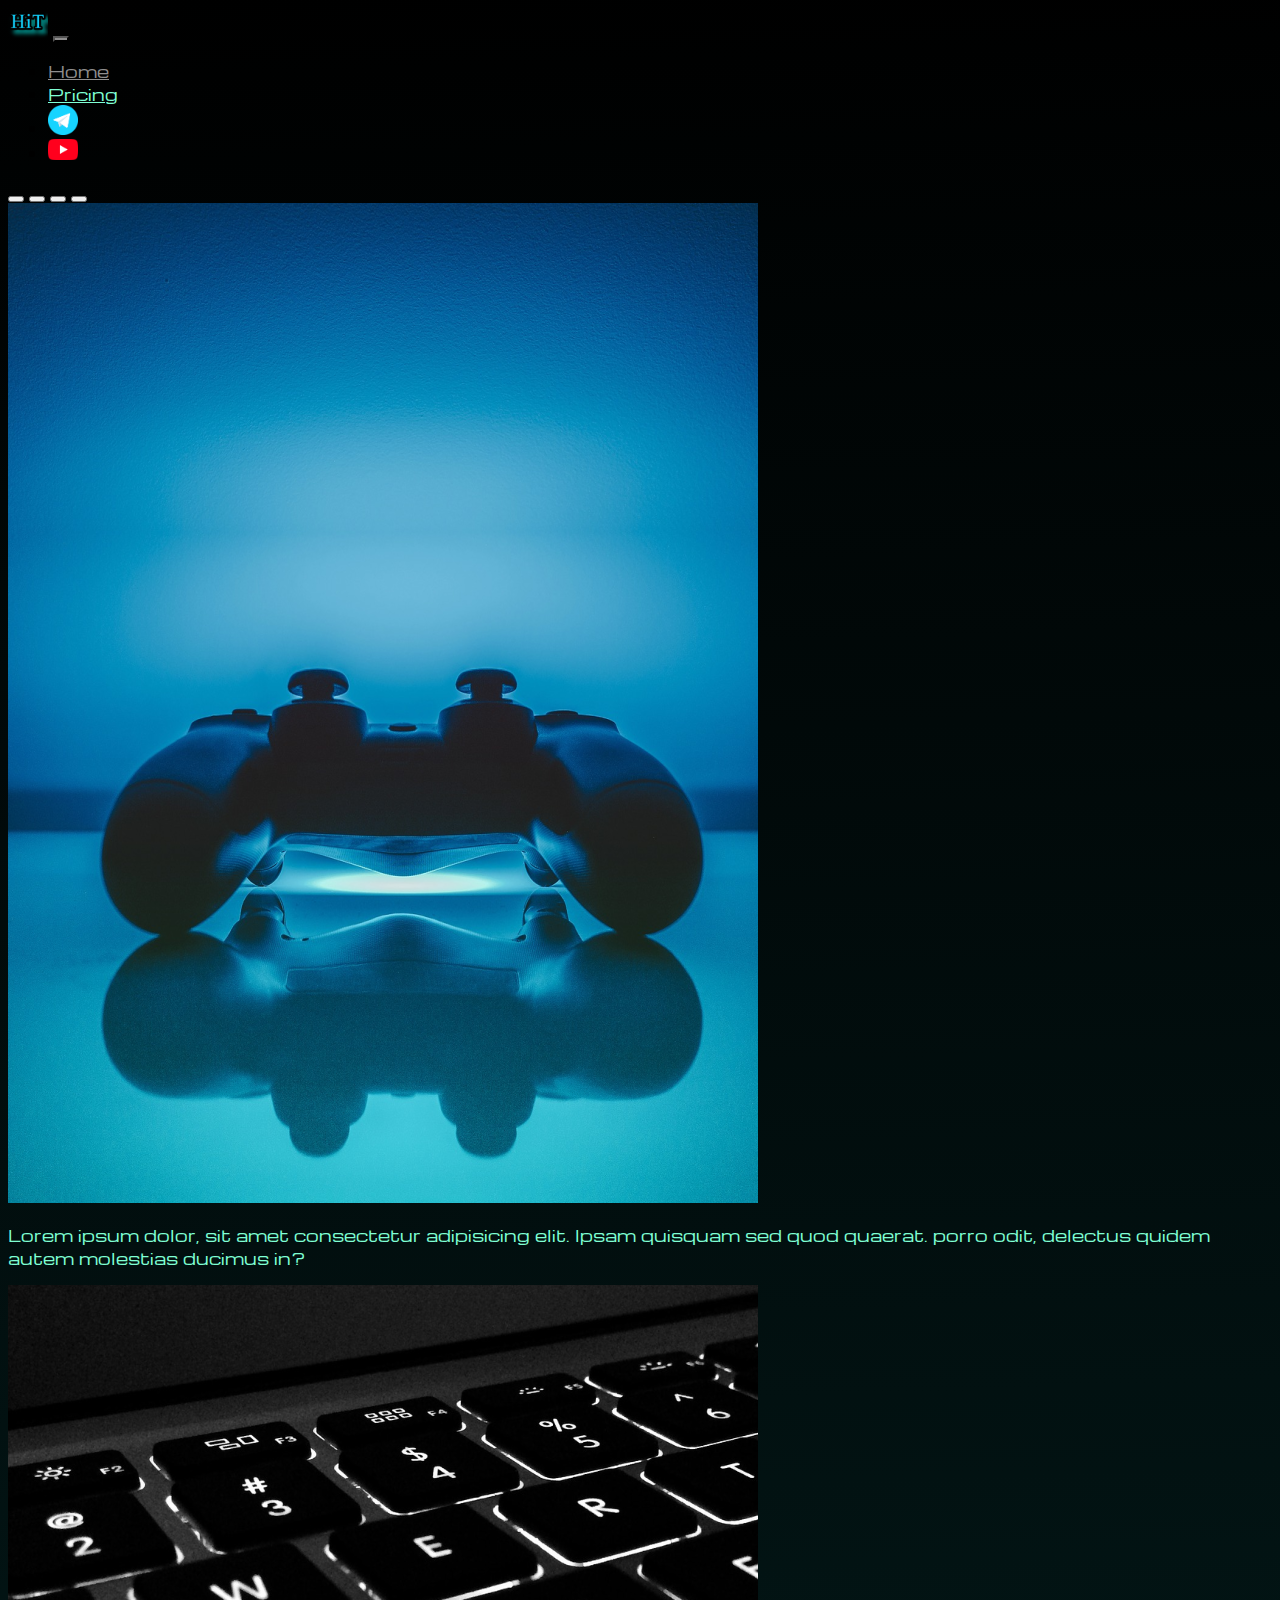
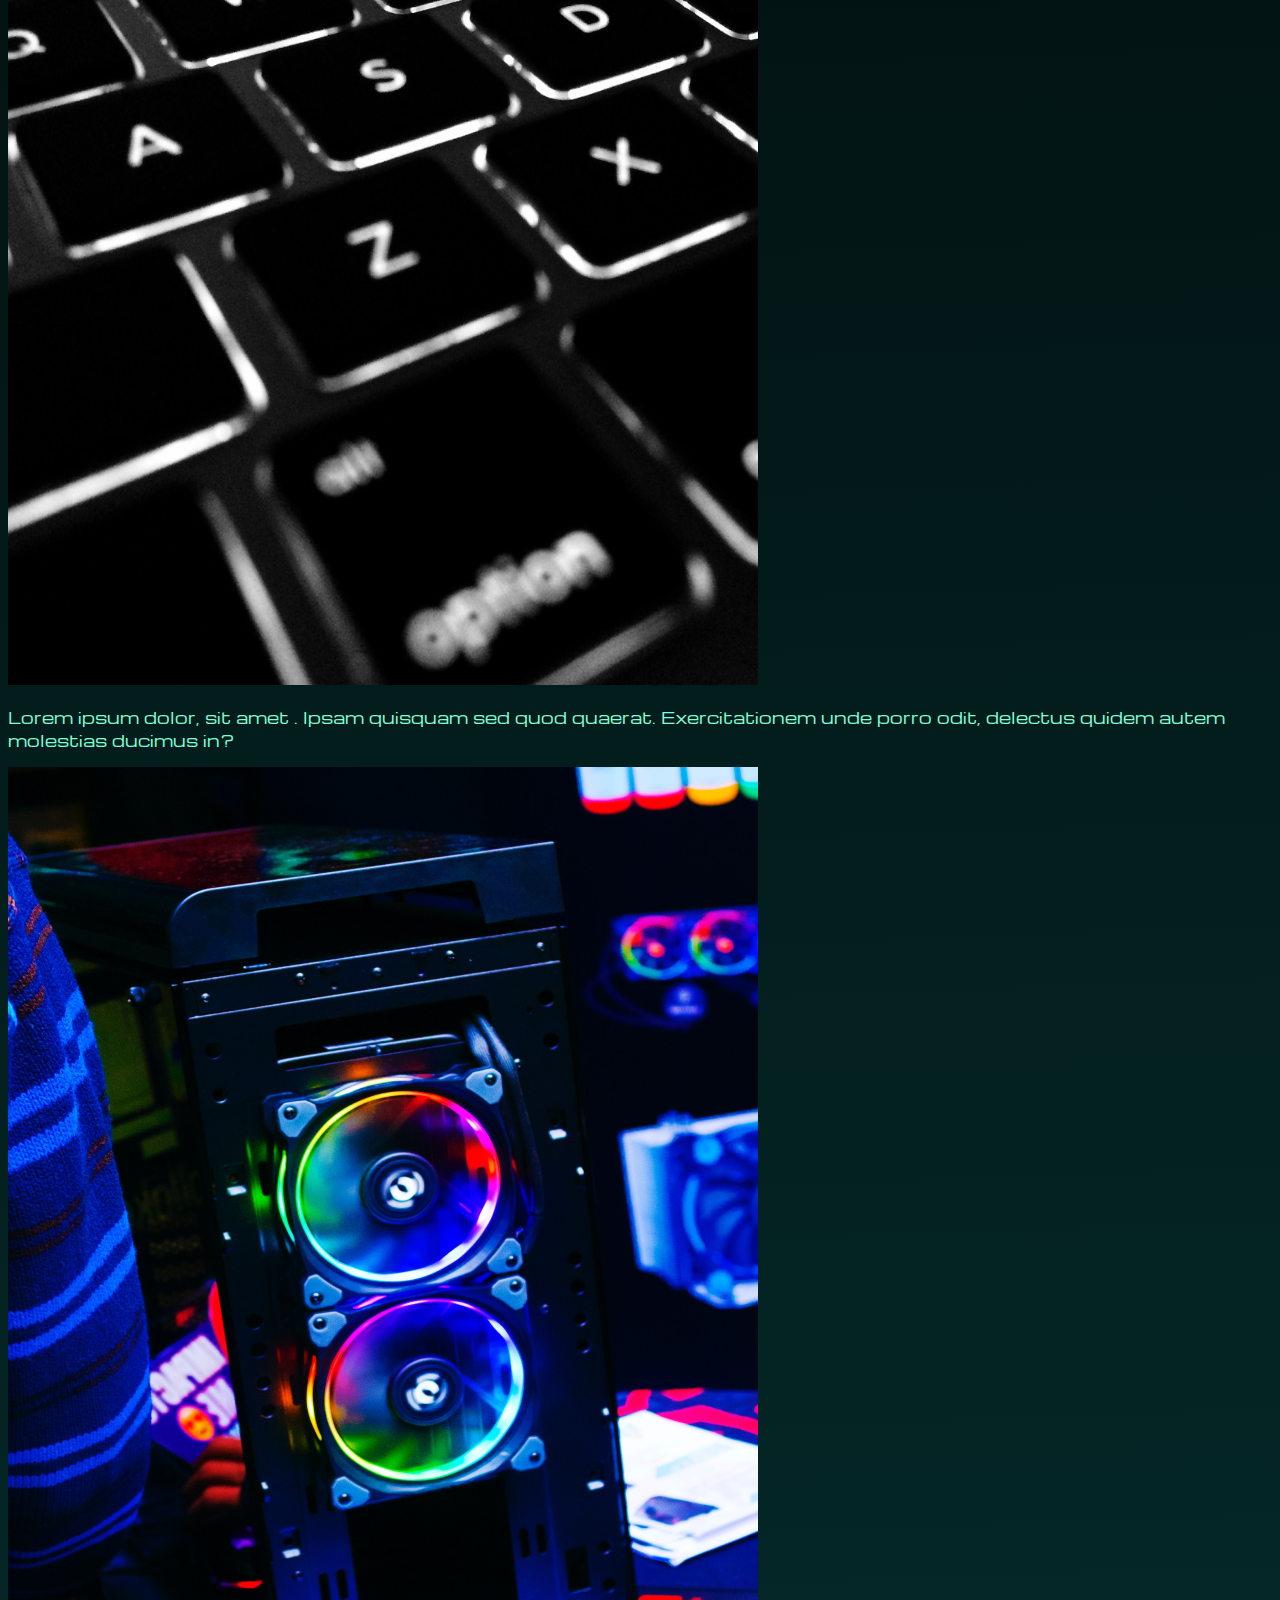
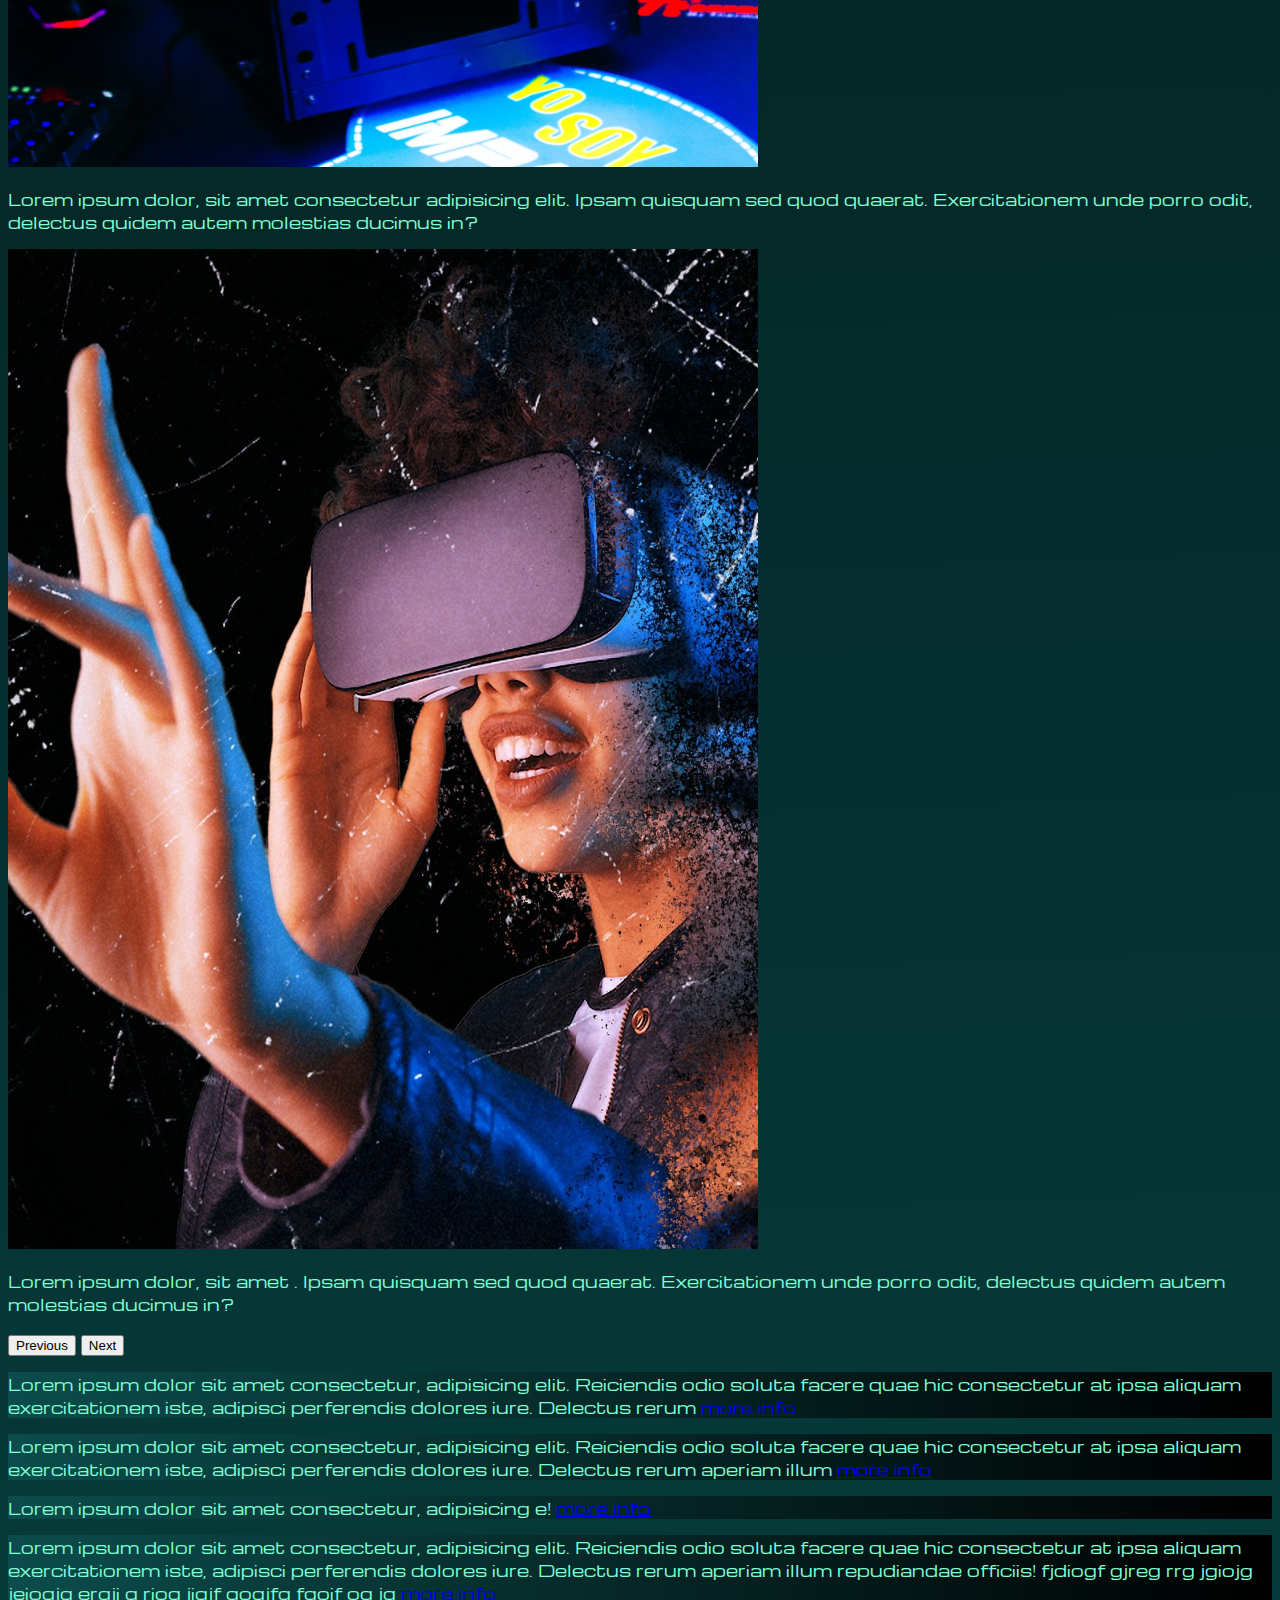
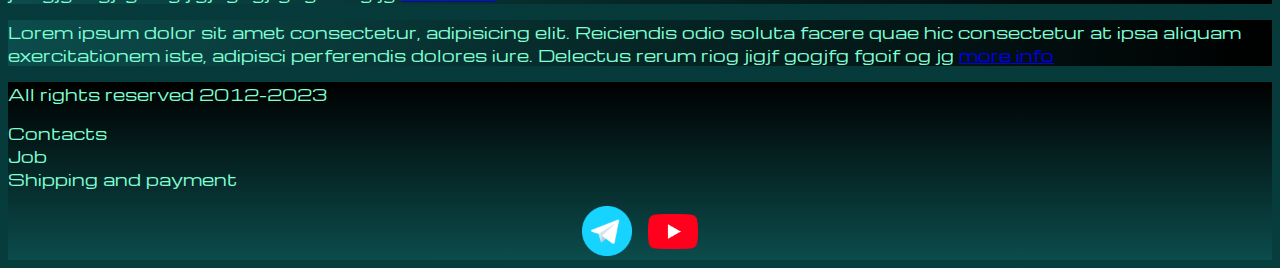
<file: index.html>
<!DOCTYPE html>
<html lang="en">

<head>
  <meta charset="UTF-8">
  <meta http-equiv="X-UA-Compatible" content="IE=edge">
  <meta name="viewport" content="width=device-width, initial-scale=1.0">
  <link href="https://cdn.jsdelivr.net/npm/bootstrap@5.2.3/dist/css/bootstrap.min.css" rel="stylesheet"
    integrity="sha384-rbsA2VBKQhggwzxH7pPCaAqO46MgnOM80zW1RWuH61DGLwZJEdK2Kadq2F9CUG65" crossorigin="anonymous">
  <link rel="stylesheet" href="sourse/styles/mycss.css">
  <title>PC</title>

</head>

<body>
  <header>
    <nav class="navbar navbar-expand-lg bg-dark">
      <div class="container-fluid">
        <a class="navbar-brand" href="index.html"><img src="sourse/files/logo.png" alt=""></a>
        <button class="navbar-toggler" type="button" data-bs-toggle="collapse" data-bs-target="#navbarNav"
          aria-controls="navbarNav" aria-expanded="false" aria-label="Toggle navigation">
          <span class="navbar-toggler-icon"></span>
        </button>
        <div class="collapse navbar-collapse" id="navbarNav">
          <ul class="navbar-nav">
            <li class="nav-item">
              <a class="nav-link active" aria-current="page" href="index.html">Home</a>
            </li>
            <li class="nav-item">
              <a class="nav-link" href="pricing.html">Pricing</a>
            </li>
            <li class="nav-item">
              <a class="nav-link" href="pricing.html">
                <img style="width: 30px;" src="sourse/images/tg.png" alt="telegram">
              </a>
            </li>
            <li class="nav-item">
              <a class="nav-link" href="pricing.html">
                <img style="width: 30px;" src="sourse/images/yt.png" alt="youtube">
              </a>
            </li>
          </ul>
        </div>
      </div>
    </nav>
  </header>

  <section>
    <div class="container-fluid mt-4">
      <div class="row">
        <div class="col-lg-1">
        </div>

        <div class="col-lg-8">
          <div class="row">
            <div id="carouselExampleIndicators" class="carousel slide" data-bs-ride="true">
              <div class="carousel-indicators">
                <button type="button" data-bs-target="#carouselExampleIndicators" data-bs-slide-to="0" class="active"
                  aria-current="true" aria-label="Slide 1"></button>
                <button type="button" data-bs-target="#carouselExampleIndicators" data-bs-slide-to="1"
                  aria-label="Slide 2"></button>
                <button type="button" data-bs-target="#carouselExampleIndicators" data-bs-slide-to="2"
                  aria-label="Slide 3"></button>
                <button type="button" data-bs-target="#carouselExampleIndicators" data-bs-slide-to="3"
                  aria-label="Slide 4"></button>
              </div>
              <div class="carousel-inner">
                <div class="carousel-item active">
                  <div class="d-block w-100">
                    <div class="row">
                      <div class="col-lg-6 col-md-6">
                        <img src="sourse/images/controller.png" class="w-100" alt="">
                      </div>
                      <div class="col-lg-6 col-md-6 colorist">
                        <p>Lorem ipsum dolor, sit amet consectetur adipisicing elit. Ipsam quisquam sed quod quaerat.
                          porro odit, delectus quidem autem molestias ducimus in?</p>
                      </div>
                    </div>
                  </div>
                </div>
                <div class="carousel-item">
                  <div class="d-block w-100">
                    <div class="row">
                      <div class="col-lg-6 col-md-6">
                        <img src="sourse/images/acc.png" class="w-100" alt="">
                      </div>
                      <div class="col-lg-6 col-md-6 colorist">
                        <p>Lorem ipsum dolor, sit amet . Ipsam quisquam sed quod quaerat. Exercitationem unde porro
                          odit, delectus quidem autem molestias ducimus in?</p>
                      </div>
                    </div>
                  </div>
                </div>
                <div class="carousel-item">
                  <div class="d-block w-100">
                    <div class="row">
                      <div class="col-lg-6 col-md-6">
                        <img src="sourse/images/gaming pc.png" class="w-100" alt="">
                      </div>
                      <div class="col-lg-6 col-md-6 colorist">
                        <p>Lorem ipsum dolor, sit amet consectetur adipisicing elit. Ipsam quisquam sed quod quaerat.
                          Exercitationem unde porro odit, delectus quidem autem molestias ducimus in?</p>
                      </div>
                    </div>
                  </div>
                </div>
                <div class="carousel-item">
                  <div class="d-block w-100">
                    <div class="row">
                      <div class="col-lg-6 col-md-6">
                        <img src="sourse/images/vr.png" class="w-100" alt="">
                      </div>
                      <div class="col-lg-6 col-md-6 colorist">
                        <p>Lorem ipsum dolor, sit amet . Ipsam quisquam sed quod quaerat. Exercitationem unde porro
                          odit, delectus quidem autem molestias ducimus in?</p>
                      </div>
                    </div>
                  </div>
                </div>

              </div>
              <button class="carousel-control-prev" type="button" data-bs-target="#carouselExampleIndicators"
                data-bs-slide="prev">
                <span class="carousel-control-prev-icon" aria-hidden="true"></span>
                <span class="visually-hidden">Previous</span>
              </button>
              <button class="carousel-control-next" type="button" data-bs-target="#carouselExampleIndicators"
                data-bs-slide="next">
                <span class="carousel-control-next-icon" aria-hidden="true"></span>
                <span class="visually-hidden">Next</span>
              </button>
            </div>
          </div>

        </div>

        <div class="col-lg-3 col-md-12">
          <div class="row px-2">
            <div class="col-md-12 sidebar my-4">
              <p>Lorem ipsum dolor sit amet consectetur, adipisicing elit. Reiciendis odio soluta facere quae hic
                consectetur at ipsa aliquam exercitationem iste, adipisci perferendis dolores iure. Delectus rerum <a
                  href="#">more info</a></p>
            </div>
            <div class="col-md-12 sidebar my-4">
              <p>Lorem ipsum dolor sit amet consectetur, adipisicing elit. Reiciendis odio soluta facere quae hic
                consectetur at ipsa aliquam exercitationem iste, adipisci perferendis dolores iure. Delectus rerum
                aperiam illum <a href="#">more info</a></p>
            </div>
            <div class="col-md-12 sidebar my-4">
              <p>Lorem ipsum dolor sit amet consectetur, adipisicing e! <a href="#">more info</a></p>
            </div>
            <div class="col-md-12 sidebar my-4">
              <p>Lorem ipsum dolor sit amet consectetur, adipisicing elit. Reiciendis odio soluta facere quae hic
                consectetur at ipsa aliquam exercitationem iste, adipisci perferendis dolores iure. Delectus rerum
                aperiam illum repudiandae officiis! fjdiogf gjreg rrg jgiojg jeiogjg ergji g riog jigjf gogjfg fgoif og
                jg <a href="#">more info</a></p>
            </div>
            <div class="col-md-12 sidebar my-4">
              <p>Lorem ipsum dolor sit amet consectetur, adipisicing elit. Reiciendis odio soluta facere quae hic
                consectetur at ipsa aliquam exercitationem iste, adipisci perferendis dolores iure. Delectus rerum
                riog jigjf gogjfg fgoif og jg <a href="#">more info</a></p>
            </div>
          </div>
        </div>

      </div>

    </div>

  </section>

  <footer class="mt-4">
    <div class="conteiner-fluid">
      <div class="row">
        <div class="col-lg-4 col-md-12 footer-text text-center">
          <p>All rights reserved 2012-2023</p>
        </div>
        <div class="col-lg-4 col-md-12 footer-text text-center">
          <p>Contacts<br>Job<br>Shipping and payment</p>
        </div>
        <div class="col-lg-4 col-md-12 media-links">
          <a href=""><img style="width: 50px; margin-inline: 0.5em;" src="sourse/images/tg.png" alt="telegram"></a>
          <a href=""><img style="width: 50px; margin-inline: 0.5em;" src="sourse/images/yt.png" alt="youtube"></a>
        </div>
          
      </div>
    </div>
  </footer>
  <script src="https://cdn.jsdelivr.net/npm/bootstrap@5.2.3/dist/js/bootstrap.bundle.min.js"
    integrity="sha384-kenU1KFdBIe4zVF0s0G1M5b4hcpxyD9F7jL+jjXkk+Q2h455rYXK/7HAuoJl+0I4"
    crossorigin="anonymous"></script>
</body>

</html>
</file>
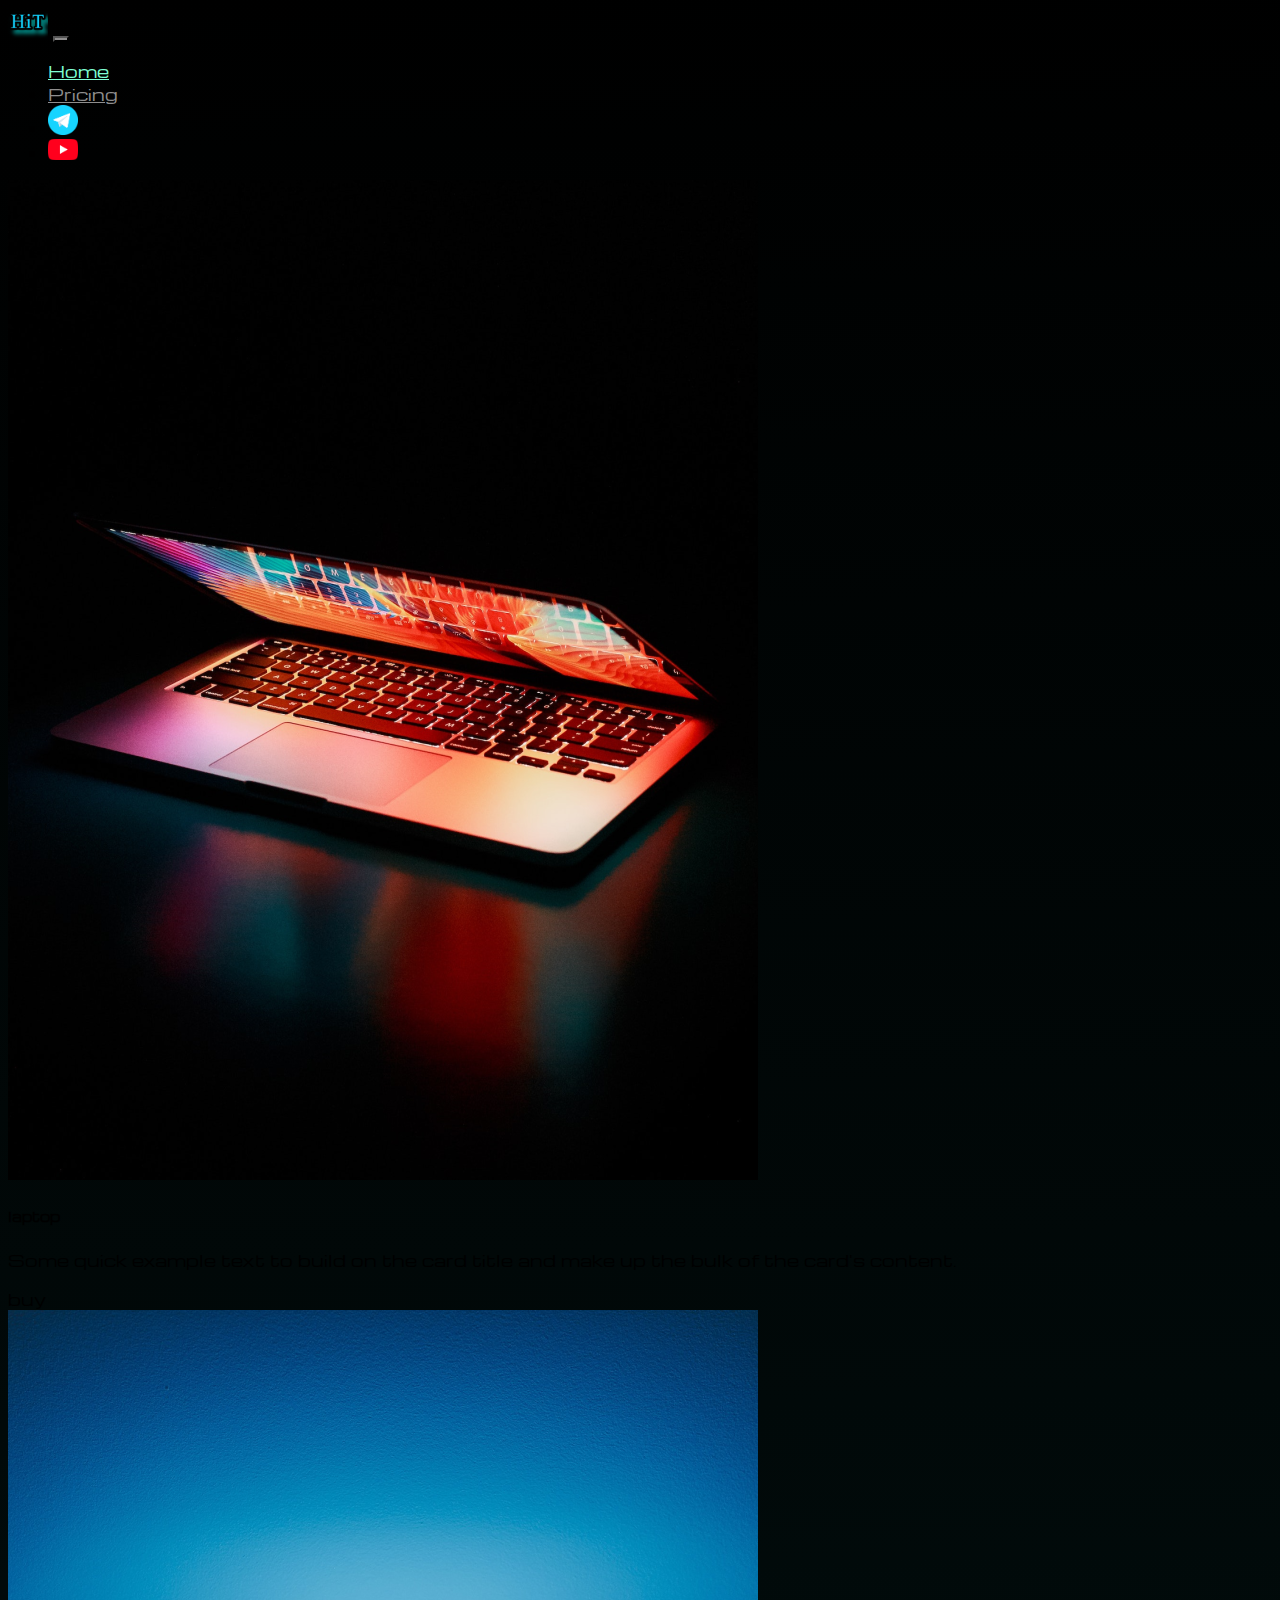
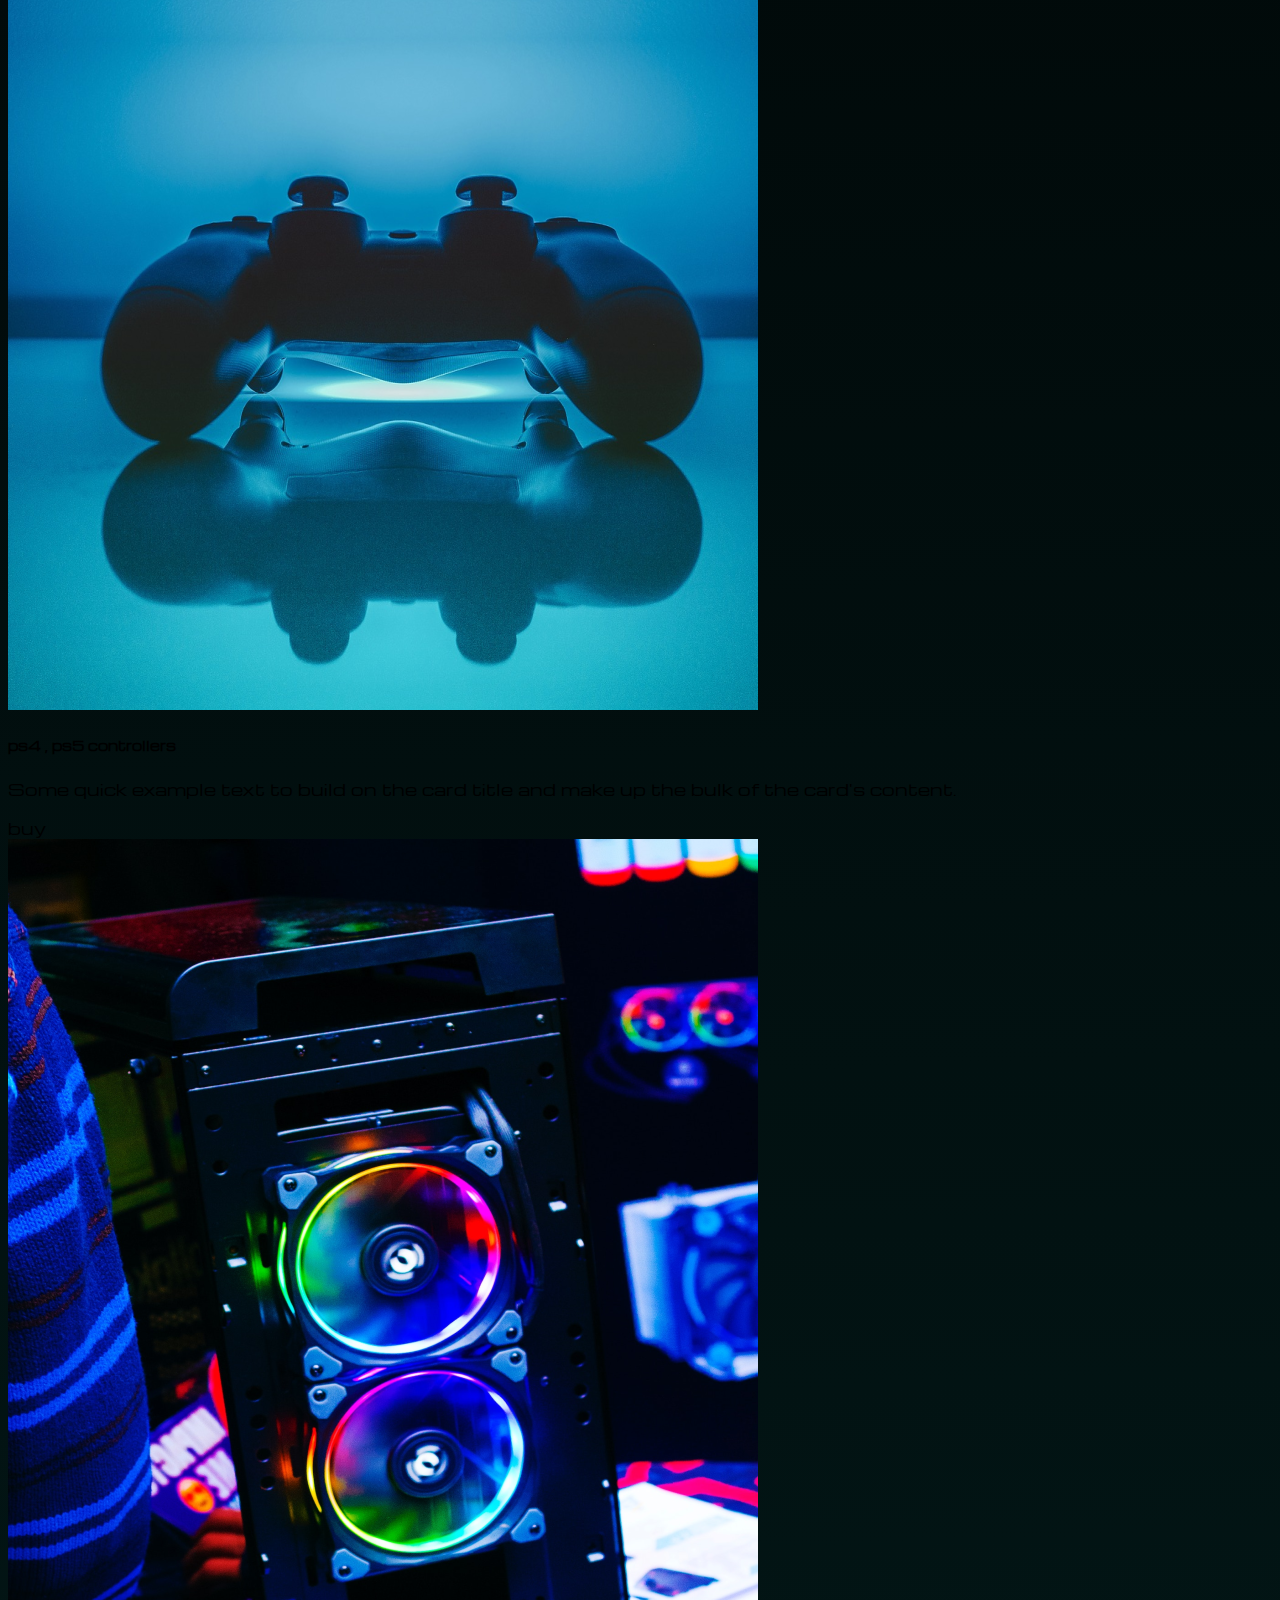
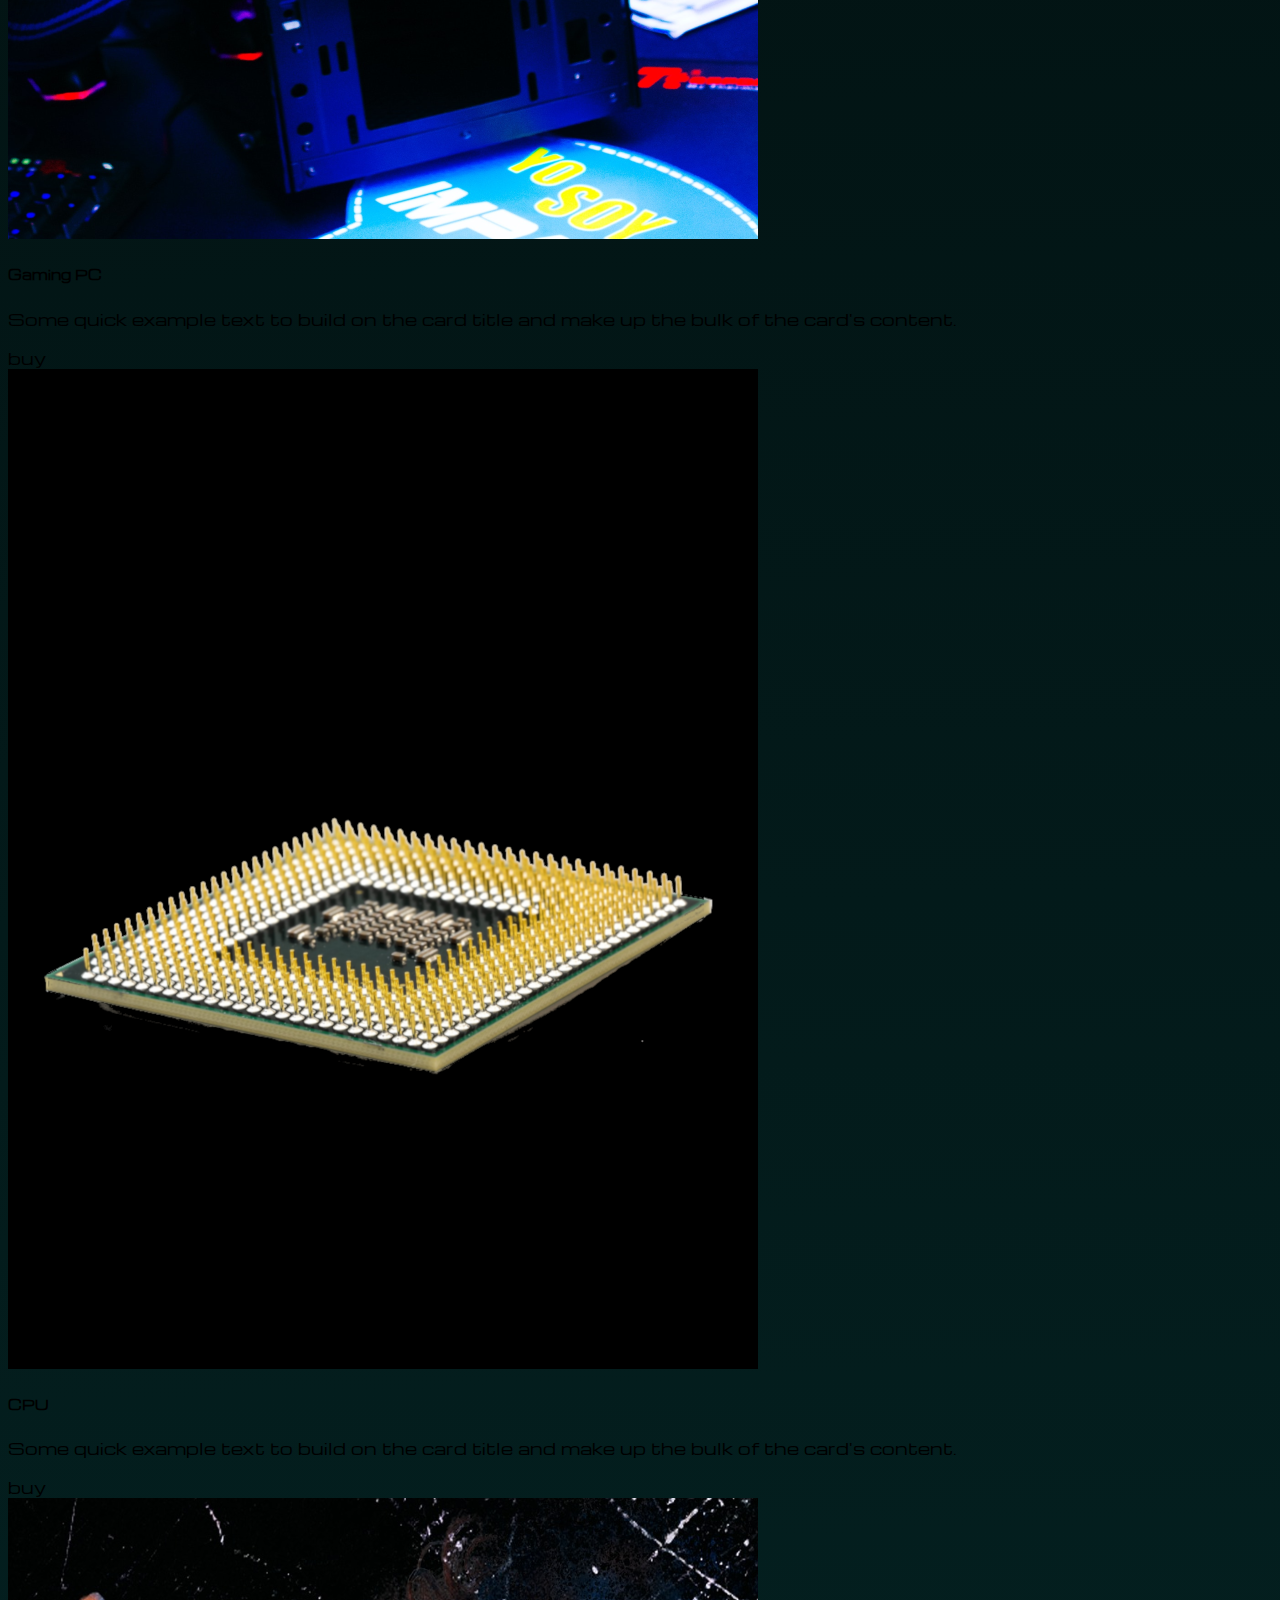
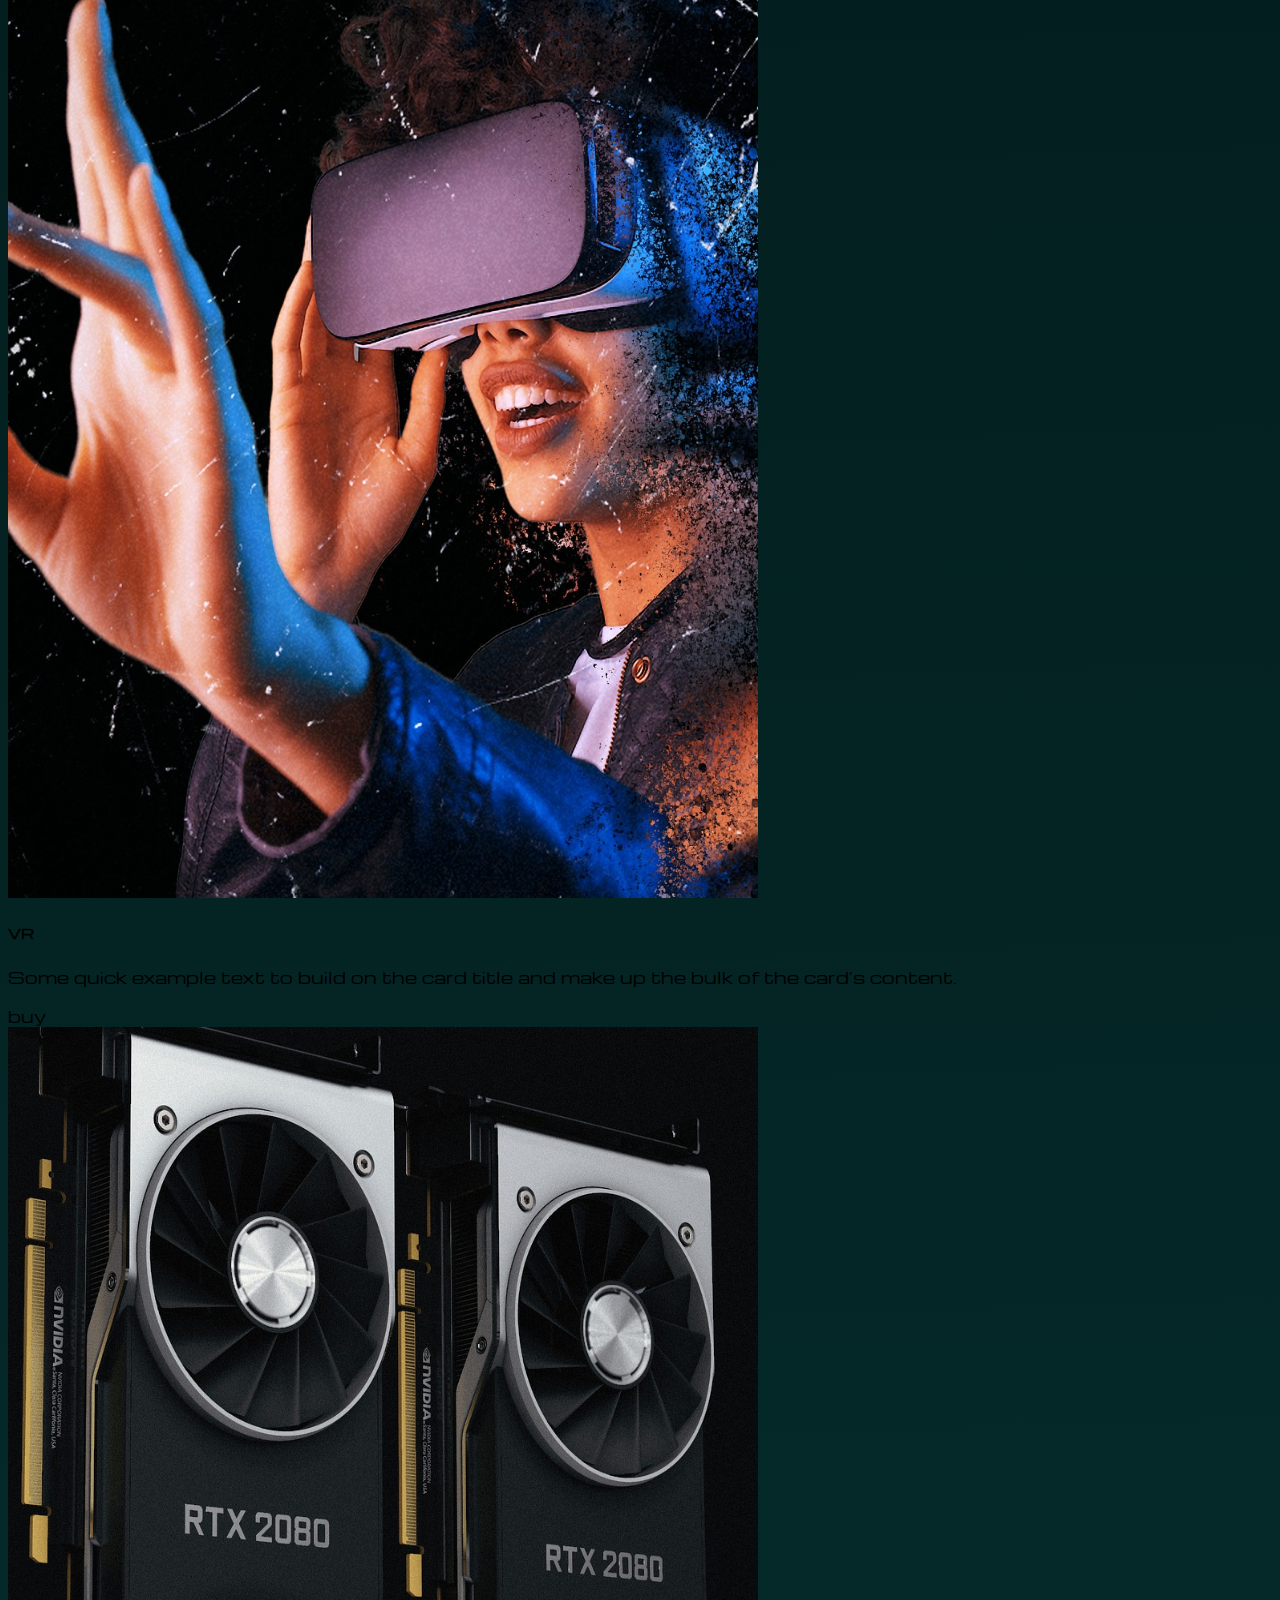
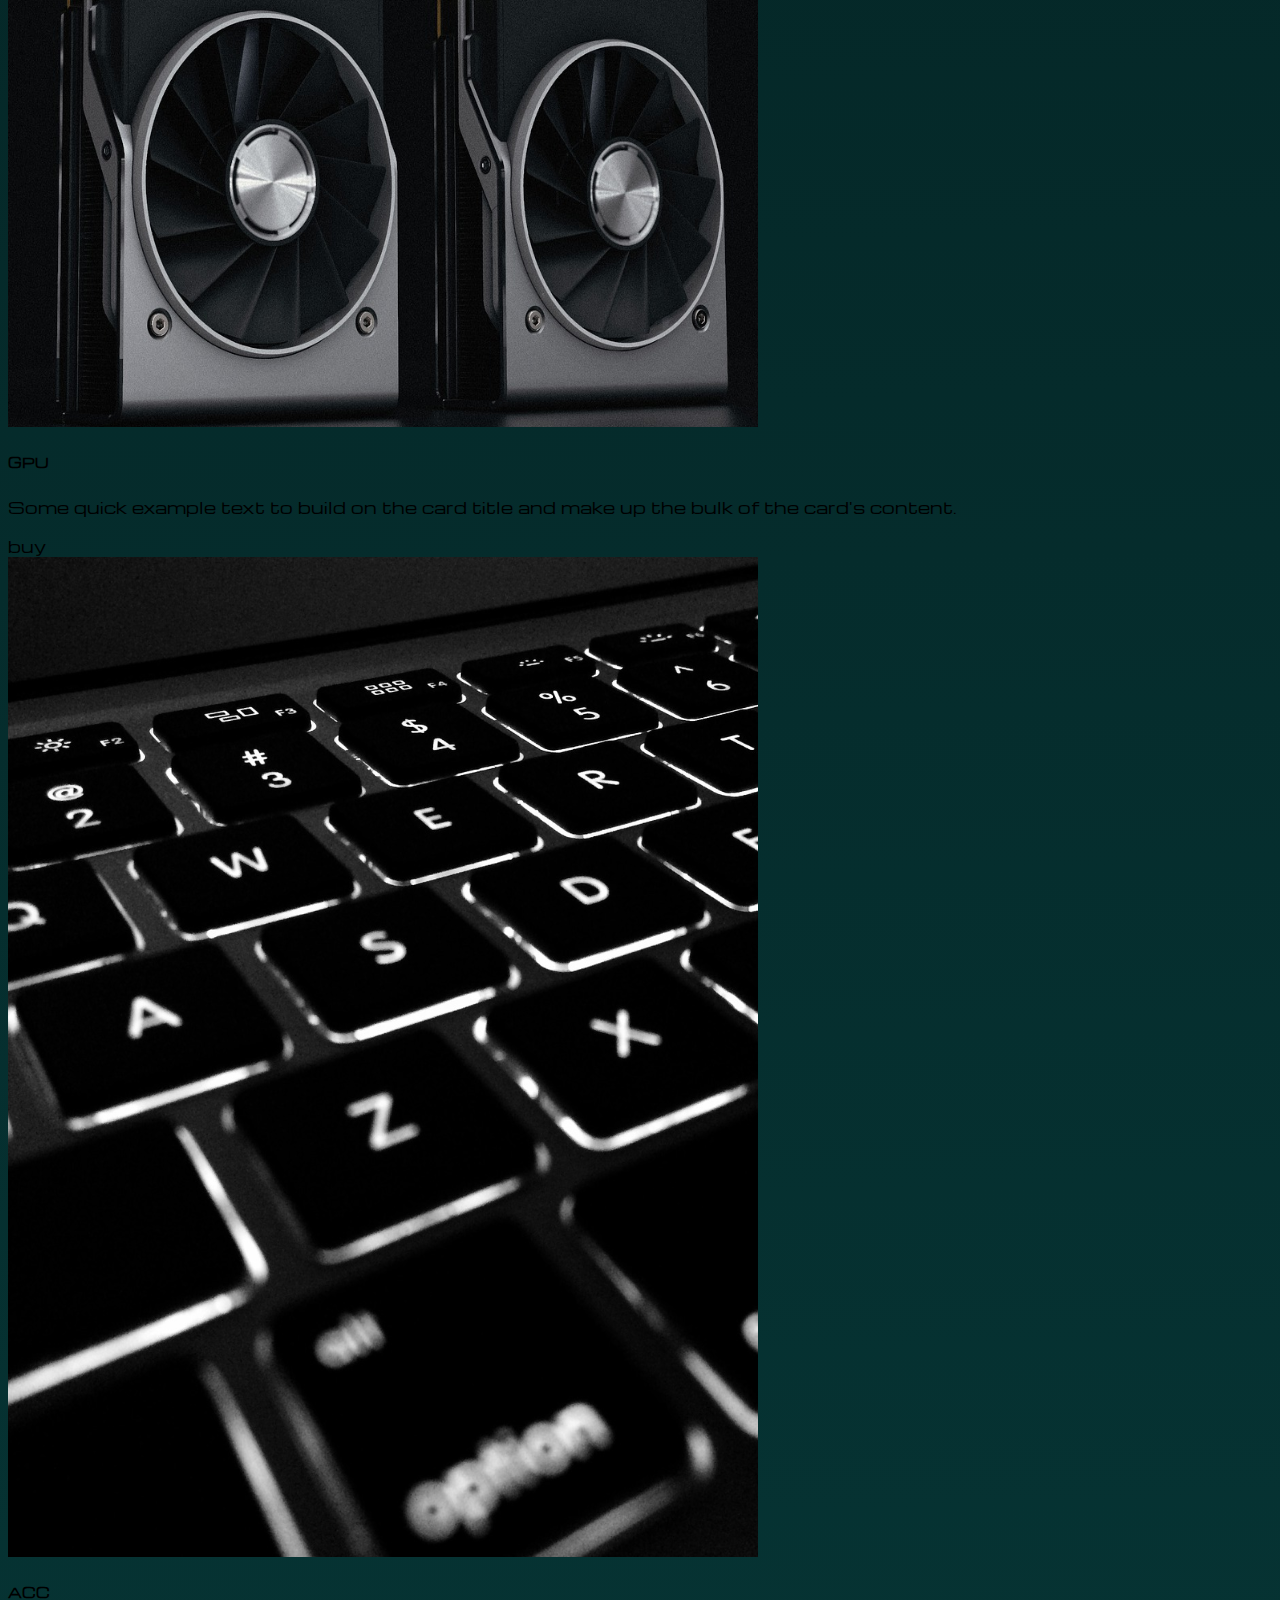
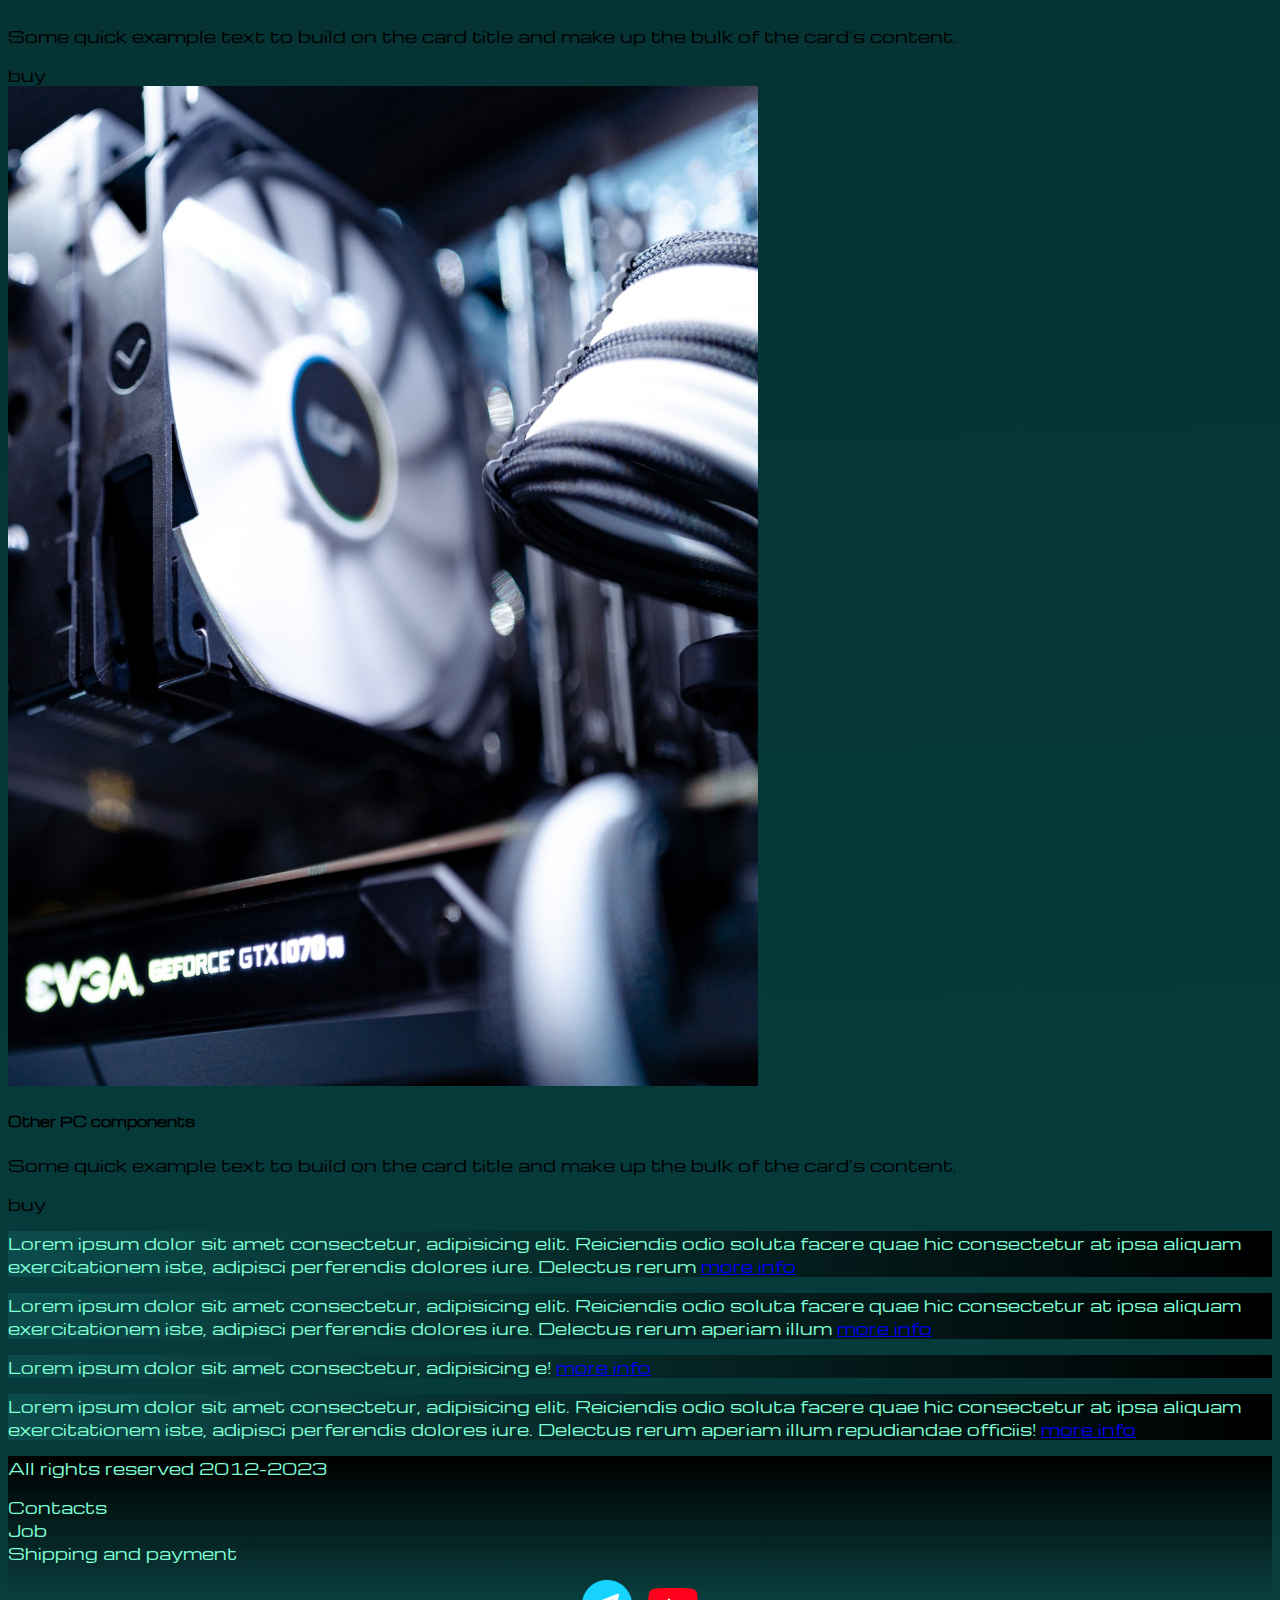
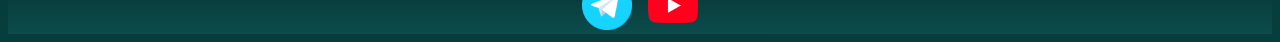
<file: pricing.html>
<!DOCTYPE html>
<html lang="en">

<head>
  <meta charset="UTF-8">
  <meta http-equiv="X-UA-Compatible" content="IE=edge">
  <meta name="viewport" content="width=device-width, initial-scale=1.0">
  <link href="https://cdn.jsdelivr.net/npm/bootstrap@5.2.3/dist/css/bootstrap.min.css" rel="stylesheet"
    integrity="sha384-rbsA2VBKQhggwzxH7pPCaAqO46MgnOM80zW1RWuH61DGLwZJEdK2Kadq2F9CUG65" crossorigin="anonymous">
  <link rel="stylesheet" href="sourse/styles/mycss.css">
  <title>internet market</title>

</head>

<body>
  <header>
    <nav class="navbar navbar-expand-lg bg-dark">
      <div class="container-fluid">
        <a class="navbar-brand" href="index.html"><img src="sourse/files/logo.png" alt=""></a>
        <button class="navbar-toggler" type="button" data-bs-toggle="collapse" data-bs-target="#navbarNav"
          aria-controls="navbarNav" aria-expanded="false" aria-label="Toggle navigation">
          <span class="navbar-toggler-icon"></span>
        </button>
        <div class="collapse navbar-collapse" id="navbarNav">
          <ul class="navbar-nav">
            <li class="nav-item">
              <a class="nav-link" aria-current="page" href="index.html">Home</a>
            </li>
            <li class="nav-item">
              <a class="nav-link active" href="pricing.html">Pricing</a>
            </li>
            <li class="nav-item">
              <a class="nav-link" href="pricing.html">
                <img style="width: 30px;" src="sourse/images/tg.png" alt="telegram">
              </a>
            </li>
            <li class="nav-item">
              <a class="nav-link" href="pricing.html">
                <img style="width: 30px;" src="sourse/images/yt.png" alt="youtube">
              </a>
            </li>
          </ul>
        </div>
      </div>
    </nav>
  </header>
  <section>
    <div class="container-fluid mt-4">
      <div class="row">
        <div class="col-lg-1">
        </div>

        <div class="col-lg-8">
          <div class="row">
            <div class="col-lg-4 col-md-6 mt-4">
              <div class="card">
                <a href="#"><img src="sourse/images/laptop.png" class="card-img-top" alt="laptop"></a>
                <div class="card-body">
                  <h5 class="card-title"><a href="#">laptop</a></h5>
                  <p class="card-text"><a href="#">
                      Some quick example text to build on the card title and make up the bulk of the
                      card's content.
                    </a></p>
                  <a href="#" class="btn btn-primary">buy</a>
                </div>
              </div>
            </div>
            <div class="col-lg-4 col-md-6 mt-4">
              <div class="card">
                <a href="#"><img src="sourse/images/controller.png" class="card-img-top" alt="controllers"></a>
                <div class="card-body">
                  <h5 class="card-title"><a href="3">ps4 , ps5 controllers</a></h5>
                  <p class="card-text"><a href="#">
                      Some quick example text to build on the card title and make up the bulk of the
                      card's content.
                    </a></p>
                  <a href="#" class="btn btn-primary">buy</a>
                </div>
              </div>
            </div>
            <div class="col-lg-4 col-md-6 mt-4">
              <div class="card">
                <a href="#"><img src="sourse/images/gaming pc.png" class="card-img-top" alt="PC"></a>
                <div class="card-body">
                  <h5 class="card-title"><a href="#">Gaming PC</a></h5>
                  <p class="card-text"><a href="#">
                      Some quick example text to build on the card title and make up the bulk of the
                      card's content.
                    </a></p>
                  <a href="#" class="btn btn-primary">buy</a>
                </div>
              </div>
            </div>
            <div class="col-lg-4 col-md-6 mt-4">
              <div class="card">
                <a href="#"><img src="sourse/images/cpu.png" class="card-img-top" alt="CPU"></a>
                <div class="card-body">
                  <h5 class="card-title"><a href="#">CPU</a></h5>
                  <p class="card-text"><a href="#">
                      Some quick example text to build on the card title and make up the bulk of the
                      card's content.
                    </a></p>
                  <a href="#" class="btn btn-primary">buy</a>
                </div>
              </div>
            </div>
            <div class="col-lg-4 col-md-6 mt-4">
              <div class="card">
                <a href="#"><img src="sourse/images/vr.png" class="card-img-top" alt="VR"></a>
                <div class="card-body">
                  <h5 class="card-title"><a href="#">VR</a></h5>
                  <p class="card-text"><a href="#">
                      Some quick example text to build on the card title and make up the bulk of the
                      card's content.
                    </a></p>
                  <a href="#" class="btn btn-primary">buy</a>
                </div>
              </div>
            </div>
            <div class="col-lg-4 col-md-6 mt-4">
              <div class="card">
                <a href="#"><img src="sourse/images/gpu.png" class="card-img-top" alt="GPU"></a>
                <div class="card-body">
                  <h5 class="card-title"><a href="#">GPU</a></h5>
                  <p class="card-text"><a href="#">
                      Some quick example text to build on the card title and make up the bulk of the
                      card's content.
                    </a></p>
                  <a href="#" class="btn btn-primary">buy</a>
                </div>
              </div>
            </div>
            <div class="col-lg-4 col-md-6 mt-4">
              <div class="card">
                <a href="#"><img src="sourse/images/acc.png" class="card-img-top" alt="ACC"></a>
                <div class="card-body">
                  <h5 class="card-title"><a href="#">ACC</a></h5>
                  <p class="card-text"><a href="#">
                      Some quick example text to build on the card title and make up the bulk of the
                      card's content.
                    </a></p>
                  <a href="#" class="btn btn-primary">buy</a>
                </div>
              </div>
            </div>
            <div class="col-lg-4 col-md-6 mt-4">
              <div class="card">
                <a href="#"><img src="sourse/images/other.png" class="card-img-top" alt="other PC components"></a>
                <div class="card-body">
                  <h5 class="card-title"><a href="#">Other PC components</a></h5>
                  <p class="card-text"><a href="#">
                      Some quick example text to build on the card title and make up the bulk of the
                      card's content.
                    </a></p>
                  <a href="#" class="btn btn-primary">buy</a>
                </div>
              </div>
            </div>
          </div>

        </div>

        <div class="col-lg-3 col-md-12">
          <div class="row px-2">
            <div class="col-md-12 sidebar my-4">
              <p>Lorem ipsum dolor sit amet consectetur, adipisicing elit. Reiciendis odio soluta facere quae hic
                consectetur at ipsa aliquam exercitationem iste, adipisci perferendis dolores iure. Delectus rerum <a
                  href="#">more info</a></p>
            </div>
            <div class="col-md-12 sidebar my-4">
              <p>Lorem ipsum dolor sit amet consectetur, adipisicing elit. Reiciendis odio soluta facere quae hic
                consectetur at ipsa aliquam exercitationem iste, adipisci perferendis dolores iure. Delectus rerum
                aperiam illum <a href="#">more info</a></p>
            </div>
            <div class="col-md-12 sidebar my-4">
              <p>Lorem ipsum dolor sit amet consectetur, adipisicing e! <a href="#">more info</a></p>
            </div>
            <div class="col-md-12 sidebar my-4">
              <p>Lorem ipsum dolor sit amet consectetur, adipisicing elit. Reiciendis odio soluta facere quae hic
                consectetur at ipsa aliquam exercitationem iste, adipisci perferendis dolores iure. Delectus rerum
                aperiam illum repudiandae officiis! <a href="#">more info</a></p>
            </div>
          </div>
        </div>

      </div>

    </div>

  </section>

  <footer class="mt-4">
    <div class="conteiner-fluid">
      <div class="row">
        <div class="col-lg-4 col-md-12 footer-text text-center">
          <p>All rights reserved 2012-2023</p>
        </div>
        <div class="col-lg-4 col-md-12 footer-text text-center">
          <p>Contacts<br>Job<br>Shipping and payment</p>
        </div>
        <div class="col-lg-4 col-md-12 media-links">
          <a href=""><img style="width: 50px; margin-inline: 0.5em;" src="sourse/images/tg.png" alt="telegram"></a>
          <a href=""><img style="width: 50px; margin-inline: 0.5em;" src="sourse/images/yt.png" alt="youtube"></a>
        </div>
      </div>
    </div>
  </footer>
  <script src="https://cdn.jsdelivr.net/npm/bootstrap@5.2.3/dist/js/bootstrap.bundle.min.js"
    integrity="sha384-kenU1KFdBIe4zVF0s0G1M5b4hcpxyD9F7jL+jjXkk+Q2h455rYXK/7HAuoJl+0I4"
    crossorigin="anonymous"></script>
</body>

</html>
</file>
<file: sourse/styles/mycss.css>
@import url('https://fonts.googleapis.com/css?family=Michroma&display=swap');


body {
    font-family: Michroma, serif;
    background: linear-gradient(358deg, #073d3d 0%, #000000 100%);
}

.nav-link {
    color: aquamarine;
}

.navbar-nav .nav-link.active {
    color:  rgb(143, 142, 142);

}

.navbar-brand img {
    width: 40px;

}

.navbar-toggler {
    background-color:  rgb(143, 142, 142);
}


.sidebar {
    color:aquamarine;
    background: linear-gradient(90deg, #0c4c4c 0%, #000000 100%);
}

.card a{
    text-decoration: none;
    color: black;
}

.colorist,
.footer-text  {
    color: aquamarine;
    margin: auto auto;
}


footer {
    background: linear-gradient(360deg, #0c4c4c 0%, #000000 100%);

}

.media-links {
    display: flex;
    justify-content: center;
    align-items: center;
}



@media (max-width: 755px) {
    .carousel-indicators {
        display: none
    }
}

/* 
m-margin
mt- up
mb-down
mx-side
my-up and down
p- padding
pt-up
pb-down
px-side
py-up and down
0- delete 
1- -0.25rem
2- -0,5rem
3- -1rem
4- -1.5rem
5- -3rem
 */
</file>
